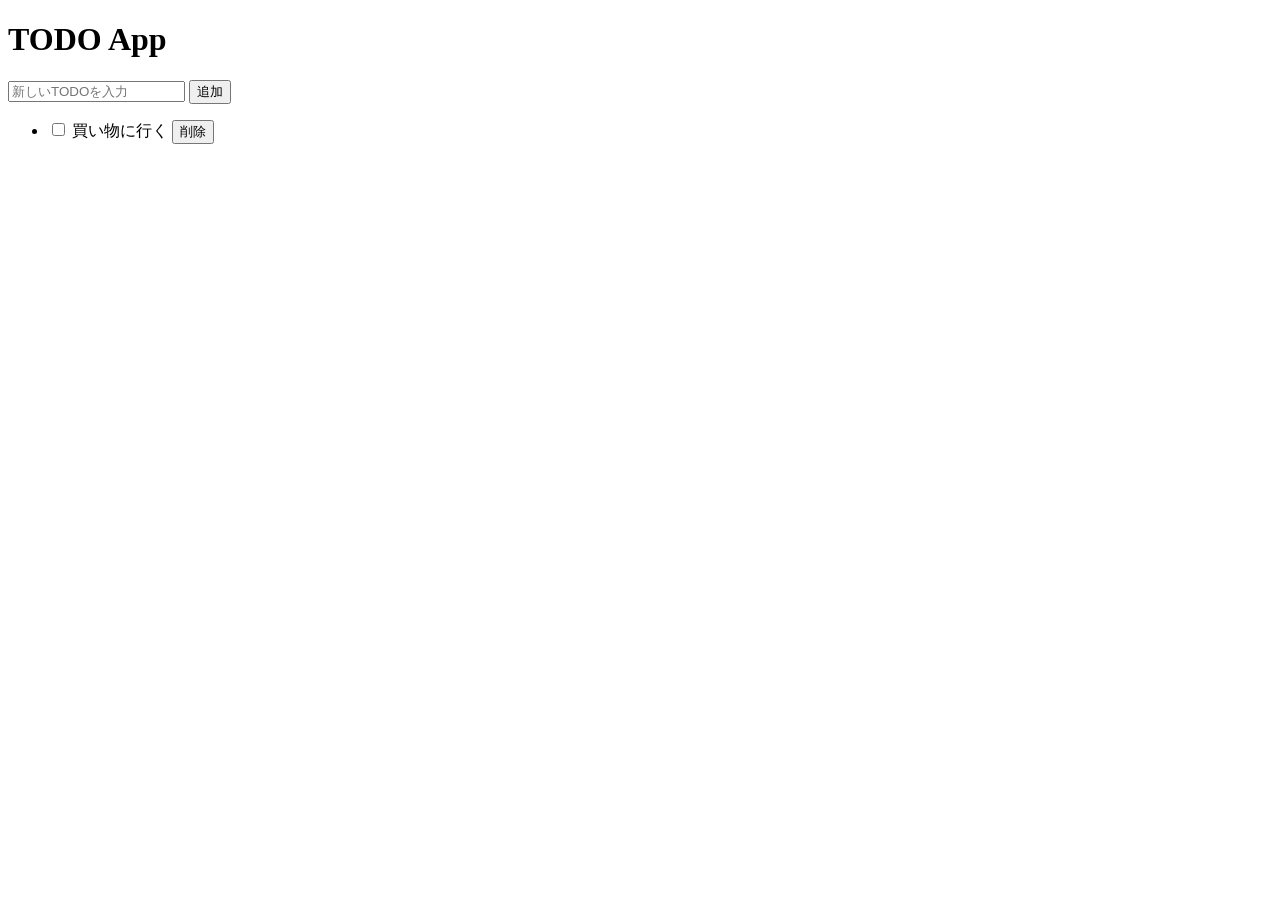
<file: session02/exercise/todo.html>
<!doctype html>
<html lang="ja">
  <head>
    <meta charset="UTF-8" />
    <meta name="viewport" content="width=device-width, initial-scale=1.0" />
    <title>TODO App</title>
  </head>
  <body>
    <!-- ============================================
       TODOアプリの HTML を作ろう

       以下の構造を完成させてください:
       1. ヘッダー: アプリのタイトル（h1）
       2. メイン: 入力フォーム + TODOリスト
       3. フッター: 著作権表示

       各TODO項目の構造:
       <li>
         <label>
           <input type="checkbox">
           <span>TODOのテキスト</span>
         </label>
         <button>削除</button>
       </li>
  ============================================ -->
<header>
<h1>TODO App</h1>
</header>
<main>
<form id="todo-form">
<input type="text" id="todo-input"
placeholder="新しいTODOを⼊⼒">
<button type="submit">追加</button>
</form>
<ul id="todo-list">
<li>
<label>
<input type="checkbox">
<span>買い物に⾏く</span>
</label>
<button>削除</button>
</li>
</ul>
</main>
    <!-- ===== ヘッダー ===== -->
    <header>
      <!-- ヒント: h1タグでアプリのタイトルを書こう -->
    </header>

    <!-- ===== メインコンテンツ ===== -->
    <main>
      <!-- ----- TODO入力エリア ----- -->
      <!-- ヒント: form (id="todo-form") タグの中に以下を追加
         - input (type="text", id="todo-input", placeholder="新しいTODOを入力...")
         - button (type="submit", テキスト: "追加")
    -->

      <!-- ----- TODOリスト表示エリア ----- -->
      <!-- ヒント: ul (id="todo-list") の中に li を3つ以上追加
         各liには label でcheckboxとspanを包み、後ろに削除ボタンを置く
         1つは checked をつけて完了済みにしてみよう
    --></main>

    <!-- ===== フッター ===== -->
    <footer>
      <!-- ヒント: <p>&copy; 2026 TODO App</p> -->
    </footer>
  </body>
</html>
</file>
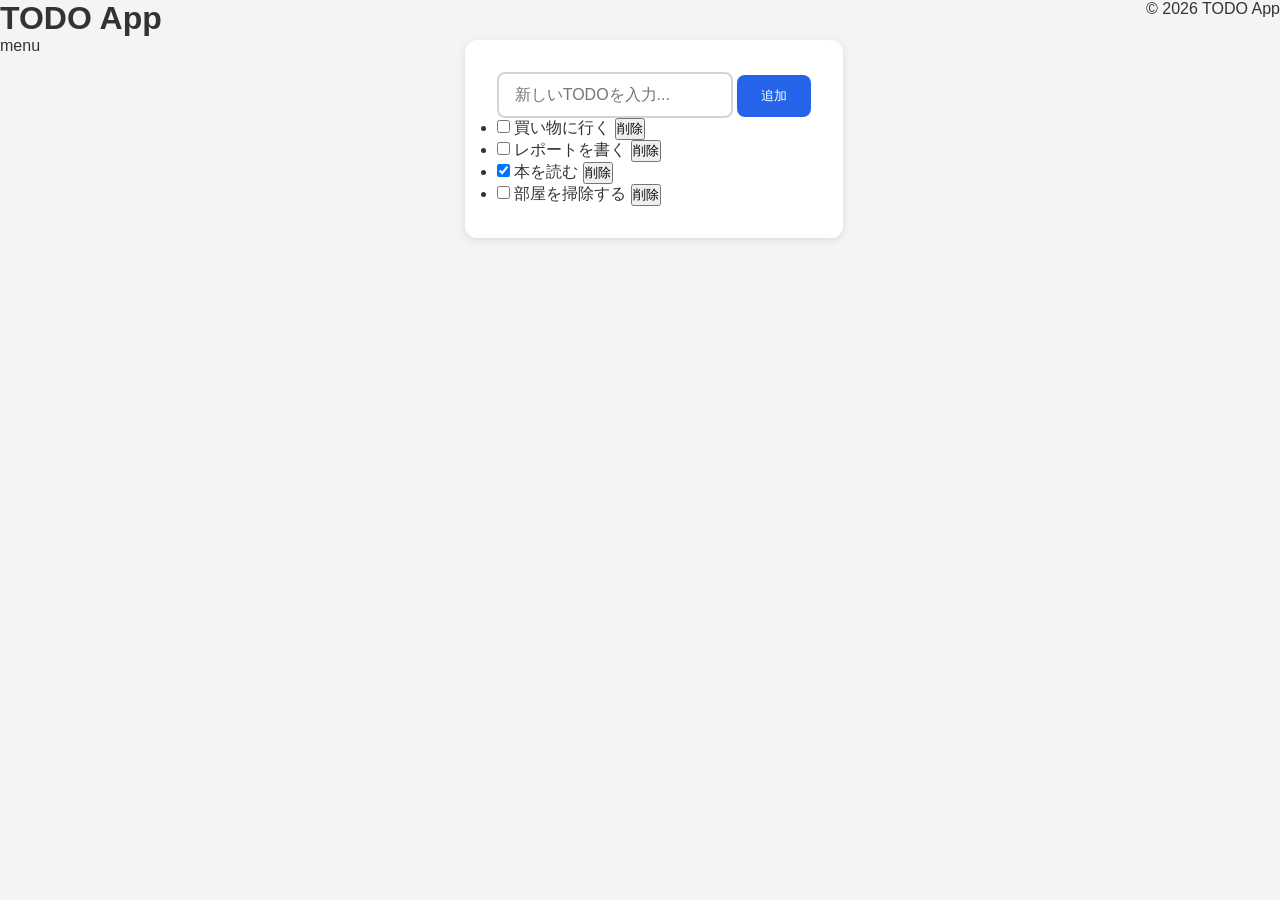
<file: session03/exercise/todo.html>
<!doctype html>
<html lang="ja">
  <head>
    <meta charset="UTF-8" />
    <meta name="viewport" content="width=device-width, initial-scale=1.0" />
    <title>TODO App</title>
    <!-- ヒント: 外部CSSファイルを読み込もう -->
    <link rel="stylesheet" href="style.css">
  </head>
  <body>
    <!-- ヘッダー（第2回の正解にclass名を追加） -->
    <header class="header">
      <h1>TODO App</h1>
      <nav>menu</nav>
    </header>

    <!-- メインコンテンツ -->
    <main class="todo-card">
      <!-- TODO入力エリア -->
      <form id="todo-form" class="input-area">
        <input
          type="text"
          id="todo-input"
          class="todo-input"
          placeholder="新しいTODOを入力..."
        />
        <button type="submit" class="todo-button">追加</button>
      </form>

      <!-- TODOリスト -->
      <ul id="todo-list" class="todo-list">
        <li class="todo-item">
          <label class="todo-label">
            <input type="checkbox" class="todo-checkbox" />
            <span class="todo-title">買い物に行く</span>
          </label>
          <button class="delete-button">削除</button>
        </li>

        <li class="todo-item">
          <label class="todo-label">
            <input type="checkbox" class="todo-checkbox" />
            <span class="todo-title">レポートを書く</span>
          </label>
          <button class="delete-button">削除</button>
        </li>

        <li class="todo-item done">
          <label class="todo-label">
            <input type="checkbox" class="todo-checkbox" checked />
            <span class="todo-title">本を読む</span>
          </label>
          <button class="delete-button">削除</button>
        </li>

        <li class="todo-item">
          <label class="todo-label">
            <input type="checkbox" class="todo-checkbox" />
            <span class="todo-title">部屋を掃除する</span>
          </label>
          <button class="delete-button">削除</button>
        </li>
      </ul>
    </main>

    <!-- フッター -->
    <footer class="footer">
      <p>&copy; 2026 TODO App</p>
    </footer>
  </body>
</html>
</file>
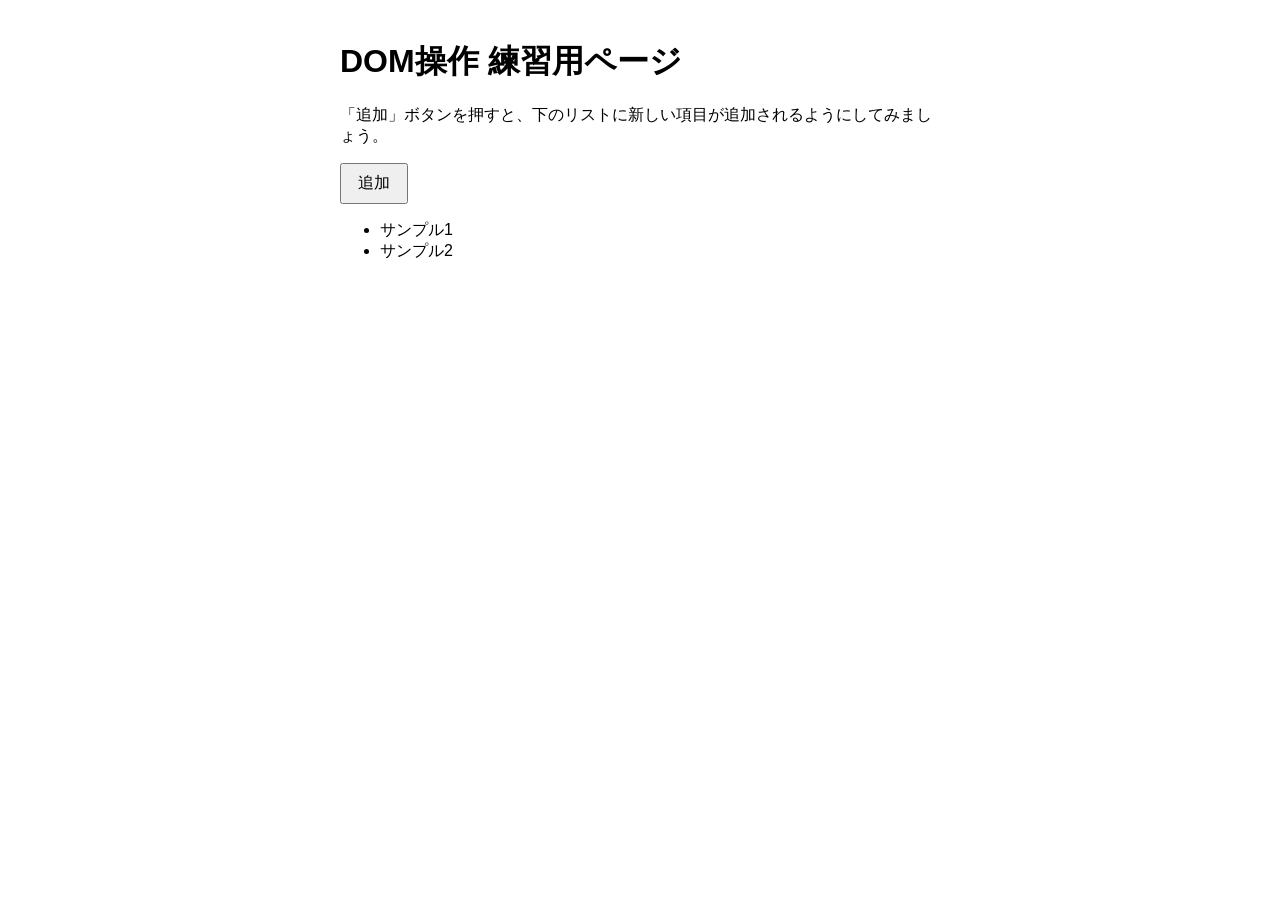
<file: session04/exercise/dom-example.html>
<!doctype html>
<html lang="ja">
  <head>
    <meta charset="UTF-8" />
    <title>DOM操作 練習用</title>
    <style>
      body {
        font-family: sans-serif;
        max-width: 600px;
        margin: 40px auto;
        padding: 0 20px;
      }
      button {
        padding: 8px 16px;
        font-size: 16px;
        cursor: pointer;
      }
      ul {
        margin-top: 16px;
      }
    </style>
  </head>
  <body>
    <h1>DOM操作 練習用ページ</h1>

    <p>
      「追加」ボタンを押すと、下のリストに新しい項目が追加されるようにしてみましょう。
    </p>

    <button id="add-item-btn">追加</button>

    <ul id="item-list">
      <li>サンプル1</li>
      <li>サンプル2</li>
    </ul>

    <script>
      // ↓↓↓ ここから下に、スライドのコードを書いてください ↓↓↓
// 要素の取得 アイテムを追加するボタンとリストを取得
const addItemBtn = document.getElementById("add-item-btn");
const itemList = document.getElementById("item-list");

// 「追加」ボタンをクリックしたときの処理
addItemBtn.addEventListener("click", () => {
  // 新しいli要素を作成して追加
  const newItem = document.createElement("li");
  newItem.textContent = "やあ";
  itemList.appendChild(newItem);
});
    </script>
  </body>
</html>
</file>
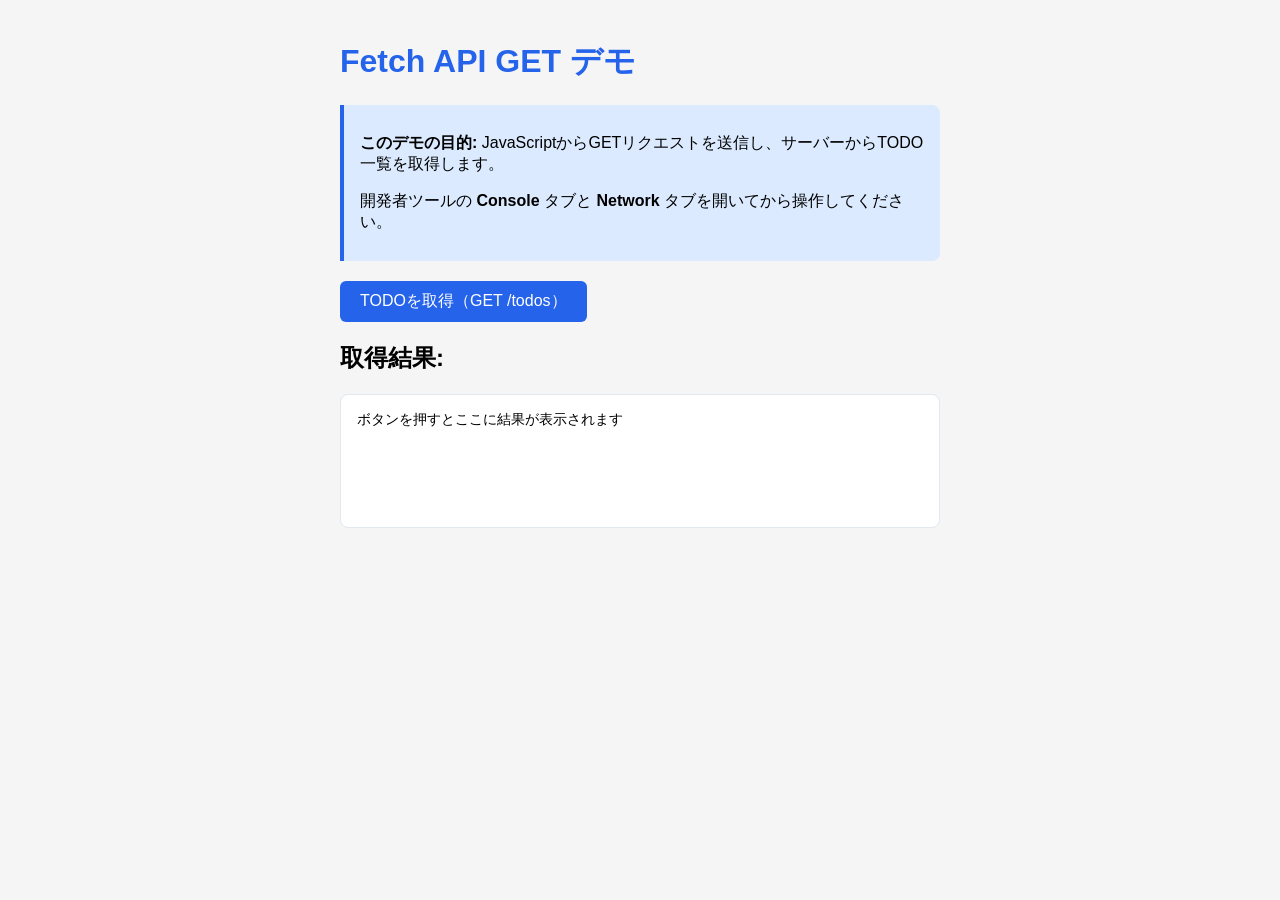
<file: session07/exercise/static/fetch-get-example.html>
<!doctype html>
<html lang="ja">
  <head>
    <meta charset="UTF-8" />
    <meta name="viewport" content="width=device-width, initial-scale=1.0" />
    <title>Fetch API GET デモ</title>
    <style>
      body {
        font-family:
          "Helvetica Neue", Arial, "Hiragino Kaku Gothic ProN", sans-serif;
        max-width: 600px;
        margin: 40px auto;
        padding: 0 20px;
        background-color: #f5f5f5;
      }
      h1 {
        color: #2563eb;
      }
      button {
        background-color: #2563eb;
        color: white;
        border: none;
        padding: 10px 20px;
        border-radius: 6px;
        font-size: 16px;
        cursor: pointer;
      }
      button:hover {
        background-color: #1d4ed8;
      }
      #result {
        margin-top: 20px;
        padding: 16px;
        background-color: white;
        border-radius: 8px;
        border: 1px solid #e2e8f0;
        min-height: 100px;
        white-space: pre-wrap;
        font-family: monospace;
        font-size: 14px;
      }
      .info {
        background-color: #dbeafe;
        border-left: 4px solid #2563eb;
        padding: 12px 16px;
        margin-bottom: 20px;
        border-radius: 0 8px 8px 0;
      }
    </style>
  </head>
  <body>
    <h1>Fetch API GET デモ</h1>

    <div class="info">
      <p>
        <strong>このデモの目的:</strong>
        JavaScriptからGETリクエストを送信し、サーバーからTODO一覧を取得します。
      </p>
      <p>
        開発者ツールの <strong>Console</strong> タブと
        <strong>Network</strong> タブを開いてから操作してください。
      </p>
    </div>

    <button onclick="getTodos()">TODOを取得（GET /todos）</button>

    <h2>取得結果:</h2>
    <div id="result">ボタンを押すとここに結果が表示されます</div>

    <script>
      // =====================================================
      // Fetch API を使った GET リクエストのデモ
      // =====================================================

      // このページは FastAPI の static フォルダから配信される。
      // 画面とAPIが同じサーバー（同一オリジン）なので、相対パス "/todos" で呼べる。

      // async/await を使った GET リクエスト
      async function getTodos() {
        console.log("--- GET /todos を実行します ---");

        try {
          // Step 1: fetch() でGETリクエストを送信
          //   fetch() はデフォルトでGETメソッドを使う
          console.log("Step 1: fetch() でリクエスト送信...");
          const response = await fetch("/todos");

          // Step 2: レスポンスのステータスを確認
          console.log("Step 2: レスポンス受信");
          console.log("  ステータスコード:", response.status);
          console.log("  OK?:", response.ok);

          // Step 3: レスポンスのbodyをJSON形式で解析
          //   response.json() はPromiseを返すのでawaitが必要
          console.log("Step 3: JSONを解析中...");
          const data = await response.json();

          // Step 4: 取得したデータを表示
          console.log("Step 4: データ取得完了!");
          console.log("  取得したTODO一覧:", data);
          console.log("  TODO数:", data.length);

          // 画面にも表示
          const resultDiv = document.getElementById("result");
          resultDiv.textContent = JSON.stringify(data, null, 2);
        } catch (error) {
          // エラーが発生した場合（サーバーが起動していないなど）
          console.error("エラーが発生しました:", error);
          document.getElementById("result").textContent =
            "エラー: " +
            error.message +
            "\n\nサーバーが起動しているか確認してください。";
        }
      }
    </script>
  </body>
</html>
</file>
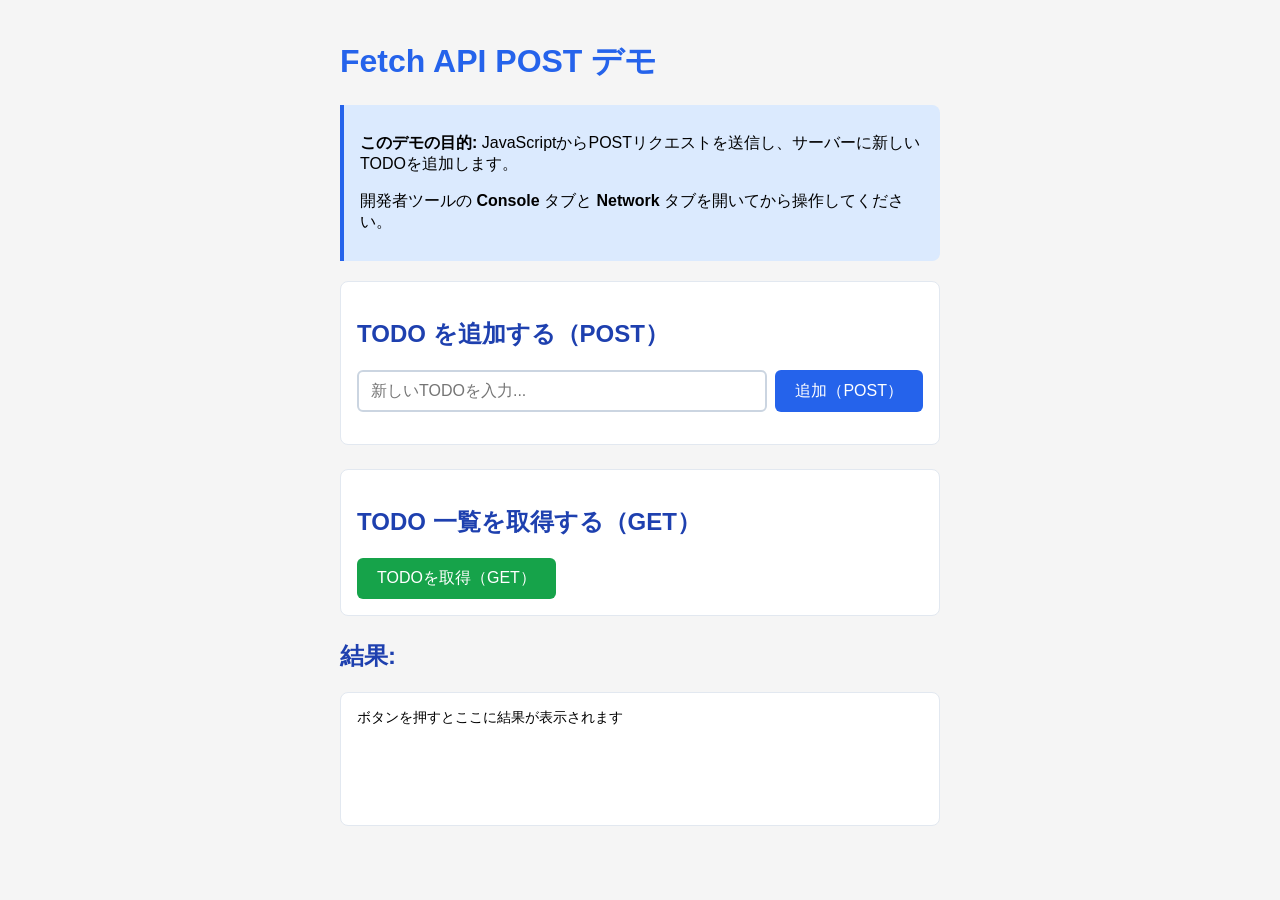
<file: session07/exercise/static/fetch-post-example.html>
<!doctype html>
<html lang="ja">
  <head>
    <meta charset="UTF-8" />
    <meta name="viewport" content="width=device-width, initial-scale=1.0" />
    <title>Fetch API POST デモ</title>
    <style>
      body {
        font-family:
          "Helvetica Neue", Arial, "Hiragino Kaku Gothic ProN", sans-serif;
        max-width: 600px;
        margin: 40px auto;
        padding: 0 20px;
        background-color: #f5f5f5;
      }
      h1 {
        color: #2563eb;
      }
      h2 {
        color: #1e40af;
      }
      .input-group {
        display: flex;
        gap: 8px;
        margin-bottom: 16px;
      }
      input[type="text"] {
        flex: 1;
        padding: 10px 12px;
        border: 2px solid #cbd5e1;
        border-radius: 6px;
        font-size: 16px;
      }
      input[type="text"]:focus {
        outline: none;
        border-color: #2563eb;
      }
      button {
        background-color: #2563eb;
        color: white;
        border: none;
        padding: 10px 20px;
        border-radius: 6px;
        font-size: 16px;
        cursor: pointer;
      }
      button:hover {
        background-color: #1d4ed8;
      }
      .btn-green {
        background-color: #16a34a;
      }
      .btn-green:hover {
        background-color: #15803d;
      }
      #result {
        margin-top: 20px;
        padding: 16px;
        background-color: white;
        border-radius: 8px;
        border: 1px solid #e2e8f0;
        min-height: 100px;
        white-space: pre-wrap;
        font-family: monospace;
        font-size: 14px;
      }
      .info {
        background-color: #dbeafe;
        border-left: 4px solid #2563eb;
        padding: 12px 16px;
        margin-bottom: 20px;
        border-radius: 0 8px 8px 0;
      }
      .section {
        margin-bottom: 24px;
        padding: 16px;
        background-color: white;
        border-radius: 8px;
        border: 1px solid #e2e8f0;
      }
    </style>
  </head>
  <body>
    <h1>Fetch API POST デモ</h1>

    <div class="info">
      <p>
        <strong>このデモの目的:</strong>
        JavaScriptからPOSTリクエストを送信し、サーバーに新しいTODOを追加します。
      </p>
      <p>
        開発者ツールの <strong>Console</strong> タブと
        <strong>Network</strong> タブを開いてから操作してください。
      </p>
    </div>

    <div class="section">
      <h2>TODO を追加する（POST）</h2>
      <div class="input-group">
        <input type="text" id="todoInput" placeholder="新しいTODOを入力..." />
        <button onclick="addTodo()">追加（POST）</button>
      </div>
    </div>

    <div class="section">
      <h2>TODO 一覧を取得する（GET）</h2>
      <button class="btn-green" onclick="getTodos()">TODOを取得（GET）</button>
    </div>

    <h2>結果:</h2>
    <div id="result">ボタンを押すとここに結果が表示されます</div>

    <script>
      // =====================================================
      // Fetch API を使った POST リクエストのデモ
      // =====================================================

      // このページは FastAPI の static フォルダから配信される。
      // 画面とAPIが同じサーバー（同一オリジン）なので、相対パス "/todos" で呼べる。

      // ----- GET: TODO一覧を取得 -----
      async function getTodos() {
        console.log("--- GET /todos を実行します ---");
        try {
          const response = await fetch("/todos");
          const data = await response.json();
          console.log("取得したTODO一覧:", data);
          document.getElementById("result").textContent =
            "GET /todos のレスポンス:\n" + JSON.stringify(data, null, 2);
        } catch (error) {
          console.error("GETエラー:", error);
          document.getElementById("result").textContent =
            "エラー: " + error.message;
        }
      }

      // ----- POST: 新しいTODOを追加 -----
      async function addTodo() {
        const input = document.getElementById("todoInput");
        const title = input.value.trim();

        if (!title) {
          alert("TODOを入力してください");
          return;
        }

        console.log("--- POST /todos を実行します ---");
        console.log("送信するデータ:", { title: title });

        try {
          // Step 1: POSTリクエストの設定
          //   method: HTTPメソッドを指定
          //   headers: 送信するデータの形式を宣言
          //   body: 送信するデータ（JSON文字列に変換）
          const requestBody = { title: title };
          console.log("Step 1: リクエスト設定");
          console.log("  method: POST");
          console.log("  Content-Type: application/json");
          console.log("  body (JSオブジェクト):", requestBody);
          console.log("  body (JSON文字列):", JSON.stringify(requestBody));

          // Step 2: fetch() でPOSTリクエストを送信
          console.log("Step 2: fetch() でリクエスト送信...");
          const response = await fetch("/todos", {
            method: "POST",
            headers: {
              "Content-Type": "application/json",
            },
            body: JSON.stringify(requestBody),
          });

          // Step 3: レスポンスを確認
          console.log("Step 3: レスポンス受信");
          console.log("  ステータスコード:", response.status);
          const data = await response.json();
          console.log("  レスポンスデータ:", data);
          console.log("  サーバーが付与したID:", data.id);

          // Step 4: 画面に表示
          document.getElementById("result").textContent =
            "POST /todos のレスポンス:\n" + JSON.stringify(data, null, 2);

          // 入力欄をクリア
          input.value = "";
        } catch (error) {
          console.error("POSTエラー:", error);
          document.getElementById("result").textContent =
            "エラー: " + error.message;
        }
      }

      // Enterキーでも追加できるようにする
      document
        .getElementById("todoInput")
        .addEventListener("keydown", function (e) {
          if (e.key === "Enter") {
            addTodo();
          }
        });
    </script>
  </body>
</html>
</file>
<file: session03/exercise/style.css>
/* ===========================================
   TODOアプリ CSS - 実習用スターター
   第3回 CSS基礎

   todo.html の <link> タグのコメントを外して
   このファイルを読み込んでからスタイルを書いていこう
   =========================================== */
h1 {
 
}
/* --- 1. リセットと基本設定 ---
   ヒント: * で全要素の margin/padding を 0 に
          box-sizing: border-box でサイズ計算を楽に */

* {
  margin: 0;
  padding: 0;
  box-sizing: border-box;
}

body{
    display: flex; justify-content: center;
    font-family: "Helvetica Neue", Arial, "Hiragino Sans",
               "Noto Sans JP", sans-serif;
    background-color: #f3f4f6;
    color: #333;
}
/* --- 2. ヘッダー ---
   ヒント: 背景色 #2563eb, 文字色 white, padding, text-align: center */

.header {


}

.header h1 {
  /* ヒント: font-size: 24px */
}

/* --- 3. メインコンテンツ --- */

/* --- 4. TODOカード ---
ヒント: 白背景, max-width: 600px, margin: 24px auto で中央配置
           padding: 32px, border-radius: 12px, box-shadow */

.todo-card {
  background-color: white;
  max-width: 600px;
  margin: 40px auto;       /* 上下40px、左右は自動で中央配置 */
  padding: 32px;
  border-radius: 12px;     /* 角を丸くする */
  box-shadow: 0 2px 8px rgba(0, 0, 0, 0.1);  /* 影 */
}
}

/* --- 5. 入力エリア ---
   ヒント: display: flex で横並び, gap: 8px, margin-bottom: 24px */

.input-area {

    display: flex; gap: 8px;

}

.todo-input {
  flex: 1;                 
  padding: 12px 16px;
  border: 2px solid #d1d5db;
  border-radius: 8px;
  font-size: 16px;
}

.todo-input:focus {
    border-color: #2563eb, outline: none 
}

.todo-button {

  padding: 12px 24px;
  background-color: #2563eb;
  color: white;
  border: none;
  border-radius: 8px;
  cursor: pointer;     
}

.todo-button:hover {
  background-color: #1d4ed8 
}

/* --- 6. TODOリスト --- */

.todo-list {
  /* ヒント: list-style: none */
}

.todo-item {

}

.todo-item:hover {
   background-color: #f9fafb;
}

/* --- 7. TODO項目の内容 --- */

.todo-label {
  /* ヒント: display: flex, align-items: center, gap: 12px, cursor: pointer, flex: 1 */
}

.todo-checkbox {
  /* ヒント: width: 20px, height: 20px, cursor: pointer */
}

.todo-title {
  /* ヒント: font-size: 16px */
}

/* --- 8. 完了状態 ---
   ヒント: 完了アイテムの背景を変え、テキストに取り消し線を引く */

.todo-item.done {
  /* ヒント: background-color: #f0fdf4, border-color: #bbf7d0 */
}

.todo-item.done .todo-title {
  /* ヒント: text-decoration: line-through, color: #9ca3af */
}

/* --- 9. 削除ボタン --- */

.delete-button {
  /* ヒント: padding: 6px 12px, background-color: transparent
             color: #9ca3af, border: 1px solid #d1d5db, border-radius: 6px, cursor: pointer */
}

.delete-button:hover {
  /* ヒント: background-color: #fef2f2, color: #dc2626, border-color: #fca5a5 */
}

/* --- 10. 空メッセージ ---
   ヒント: TODOが0件のときに表示するメッセージ
           text-align: center, padding: 32px, color: #9ca3af, font-size: 14px */

.empty-message {
}

/* --- 11. ページフッター --- */

.footer {
  /* ヒント: background-color: #374151, color: #9ca3af
             text-align: center, padding: 16px, font-size: 14px */
}

/* --- 12. レスポンシブデザイン ---
   ヒント: @media (max-width: 480px) でスマホ向けスタイルを記述
           カードのmargin/paddingを小さく、入力エリアを縦並びに */
</file>
